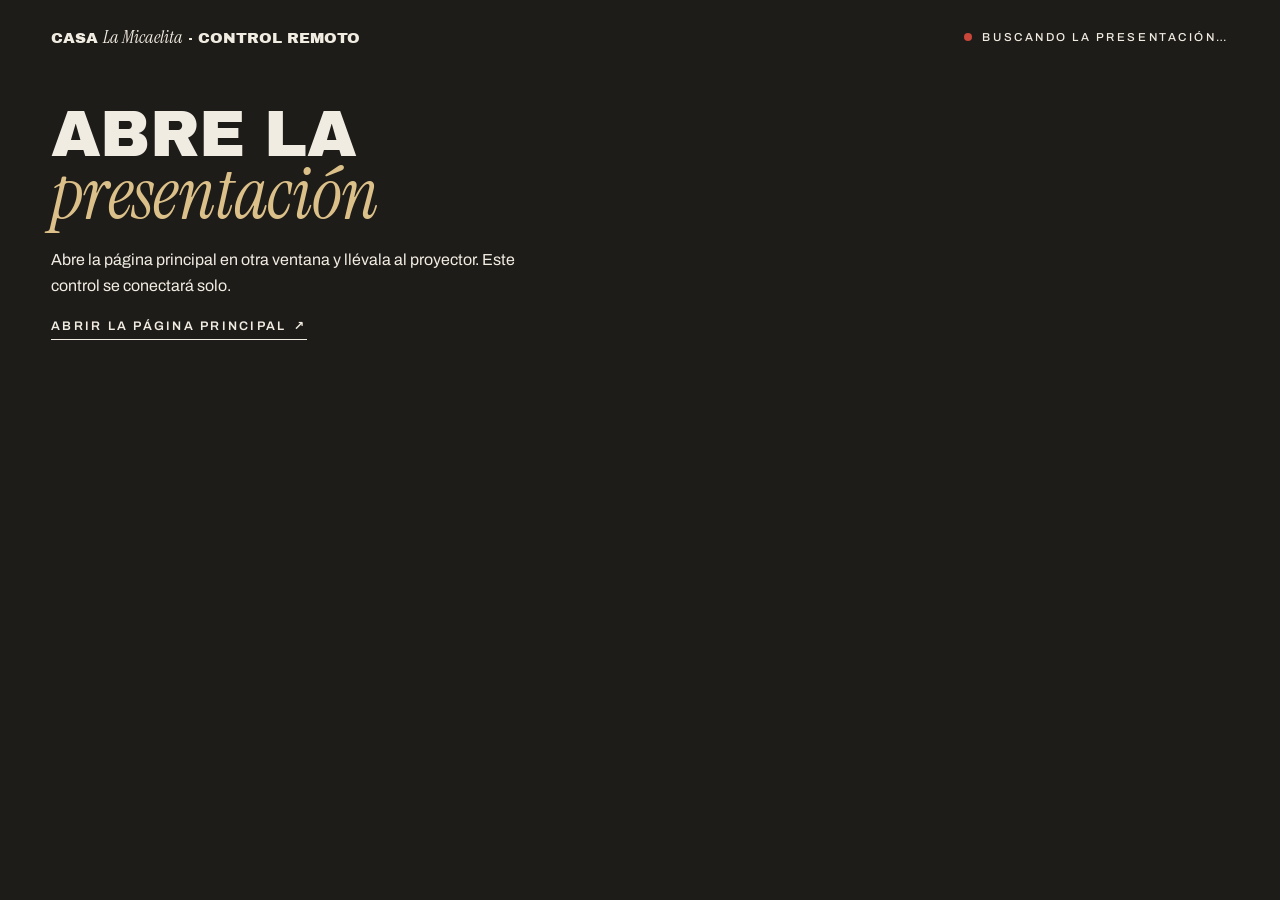
<file: remote.html>
<!doctype html>
<html lang="es">
<head>
  <meta charset="utf-8">
  <meta name="viewport" content="width=device-width, initial-scale=1">
  <meta name="theme-color" content="#1e1c18">
  <meta name="robots" content="noindex">
  <title>Control remoto — Casa La Micaelita</title>
  <link rel="icon" href="favicon.svg" type="image/svg+xml">
  <link rel="preconnect" href="https://fonts.googleapis.com">
  <link rel="preconnect" href="https://fonts.gstatic.com" crossorigin>
  <link rel="stylesheet" href="https://fonts.googleapis.com/css2?family=Archivo+Black&family=Archivo:wght@400;500;600&family=Instrument+Serif:ital@0;1&display=swap">
  <link rel="stylesheet" href="css/styles.css">
  <script src="js/remote.js" defer></script>
</head>
<body class="remote">
  <!-- =====================================================
       MODO PRESENTACIÓN — control remoto
       Abre index.html en la ventana del proyector y esta página en tu pantalla.
       Se comunican con BroadcastChannel (mismo navegador, misma computadora).
       ===================================================== -->
  <header class="remote__top">
    <p class="remote__brand">Casa <em>La Micaelita</em> · Control remoto</p>
    <p class="remote__status label" data-status role="status">Buscando la presentación…</p>
  </header>

  <!-- Se muestra mientras no hay una ventana de index.html abierta -->
  <section class="remote__waiting" data-waiting>
    <h1 class="t-display">Abre la <em>presentación</em></h1>
    <p>Abre la página principal en otra ventana y llévala al proyector. Este control se conectará solo.</p>
    <button type="button" class="text-link" data-open>Abrir la página principal <span aria-hidden="true">↗</span></button>
  </section>

  <!-- Panel de control (aparece al conectar) -->
  <main data-panel hidden>
    <div class="remote__main">
      <section class="remote__now" aria-live="polite">
        <p class="label">Ahora en pantalla</p>
        <h1 class="t-display remote__current"><span data-now-count>01 / 08</span> <em data-now-title>—</em></h1>
        <div class="remote__preview"><img data-now-img alt=""></div>
      </section>

      <div class="remote__side">
        <div class="remote__next">
          <img data-next-img alt="">
          <p><span class="label">Siguiente</span><br><span data-next-title>—</span></p>
        </div>
        <div class="remote__controls">
          <button type="button" class="remote__btn" data-cmd="prev">← Anterior</button>
          <button type="button" class="remote__btn" data-cmd="next">Siguiente →</button>
          <button type="button" class="remote__btn remote__btn--wide" data-autoplay aria-pressed="false">Autoplay: apagado</button>
        </div>
        <p class="remote__hint">
          Atajos aquí: <kbd>←</kbd> <kbd>→</kbd> o <kbd>Espacio</kbd>.<br>
          En la ventana del proyector, pulsa <kbd>F</kbd> para pantalla completa.
        </p>
      </div>
    </div>

    <div class="remote__thumbs" data-thumbs role="group" aria-label="Elegir escena"></div>
  </main>
</body>
</html>
</file>
<file: css/styles.css>
/* =========================================================
   Casa La Micaelita — styles.css
   Índice:
   0. Variables (paleta, tipografía, tiempos)
   1. Base y utilidades
   2. Header
   3. Hero (escenas)
   4. Presentación y cifras
   5. Marquee
   6. Tres gestos (scroll horizontal)
   7. Planos y visor
   8. Recorrido (video)
   9. Materiales
   10. Ubicación
   11. Contacto y pie de página
   12. Cursor personalizado
   13. Modo presentación (remote.html)
   14. Responsive y movimiento reducido
   ========================================================= */

/* ---------- 0. Variables ---------- */
:root {
  /* Paleta tomada de los renders */
  --hueso: #f1ece2;          /* fondo principal: crema / hueso */
  --hueso-2: #e7dfd1;        /* fondo alterno */
  --tinta: #1e1c18;          /* texto y fondos oscuros */
  --tinta-2: #4a453c;        /* texto secundario */
  --gris: #857e72;           /* frases en cursiva gris */
  --madera: #b5683f;         /* madera / terracota */
  --verde: #2f3a2c;          /* verde oscuro */
  --dorado: #c4a46a;         /* dorado suave */
  --dorado-claro: #dcc08a;   /* cursivas sobre fondo oscuro */
  --dorado-oscuro: #8f6f35;  /* cursivas sobre fondo claro (contraste legible) */
  --talavera: #1d3fa8;       /* ACENTO FUERTE: solo en Ubicación */

  /* Tipografía */
  --f-display: 'Archivo Black', 'Arial Black', Impact, sans-serif;
  --f-serif: 'Instrument Serif', Georgia, 'Times New Roman', serif;
  --f-sans: 'Archivo', system-ui, -apple-system, 'Segoe UI', sans-serif;

  /* Espaciado */
  --gutter: clamp(20px, 4vw, 64px);
  --section-y: clamp(96px, 13vw, 200px);

  /* Easings (equivalentes CSS de power3.out y expo.out) */
  --power3: cubic-bezier(.215, .61, .355, 1);
  --expo: cubic-bezier(.16, 1, .3, 1);

  /* Color de las cursivas según el fondo */
  --italic: var(--dorado-oscuro);
}

/* ---------- 1. Base y utilidades ---------- */
*, *::before, *::after { box-sizing: border-box; }
html { -webkit-text-size-adjust: 100%; }
body {
  margin: 0;
  background: var(--hueso);
  color: var(--tinta);
  font: 400 1rem/1.6 var(--f-sans);
  -webkit-font-smoothing: antialiased;
  overflow-x: hidden;
}
h1, h2, h3, p, ul, ol, dl, dd, figure { margin: 0; }
ul, ol { padding: 0; list-style: none; }
img, video { display: block; max-width: 100%; }
a { color: inherit; text-decoration: none; }
button { font: inherit; color: inherit; background: none; border: 0; padding: 0; cursor: pointer; }
:focus-visible { outline: 2px solid var(--dorado); outline-offset: 4px; }

/* Lenis (scroll suave) */
html.lenis, html.lenis body { height: auto; }
.lenis.lenis-smooth { scroll-behavior: auto !important; }
.lenis.lenis-stopped { overflow: hidden; }

[hidden] { display: none !important; }
.sr-only {
  position: absolute; width: 1px; height: 1px; padding: 0; margin: -1px;
  overflow: hidden; clip: rect(0 0 0 0); white-space: nowrap; border: 0;
}
.skip-link {
  position: fixed; top: 12px; left: 12px; z-index: 200;
  padding: 12px 18px; background: var(--tinta); color: var(--hueso);
  transform: translateY(-200%); transition: transform .3s var(--power3);
}
.skip-link:focus { transform: none; }

.section { padding: var(--section-y) var(--gutter); }
section[tabindex="-1"]:focus { outline: none; }

/* Etiquetas pequeñas en mayúsculas espaciadas: "03 — LA COCINA" */
.label {
  font: 500 .72rem/1.4 var(--f-sans);
  letter-spacing: .22em;
  text-transform: uppercase;
}

/* Patrón de titular: sans gruesa en MAYÚSCULAS + final en serif cursiva dorada */
.t-display {
  font-family: var(--f-display);
  font-weight: 400;
  text-transform: uppercase;
  line-height: .92;
  letter-spacing: -.012em;
}
.t-display em {
  font-family: var(--f-serif);
  font-style: italic;
  font-weight: 400;
  text-transform: none;
  letter-spacing: -.01em;
  color: var(--italic);
  font-size: 1.12em;
  line-height: .8;
}

/* Máscara para animar líneas de abajo hacia arriba */
.mask { display: inline-block; overflow: hidden; vertical-align: top; padding-bottom: .1em; margin-bottom: -.1em; }
.mask > * { display: inline-block; }

/* Marcadores de datos pendientes: bien visibles a propósito */
.dato {
  display: inline-block;
  padding: .3em .6em;
  background: #ffe14d;
  color: #1a1a1a;
  border-radius: 3px;
  font: 600 .78rem/1.35 ui-monospace, 'Cascadia Mono', Consolas, monospace;
  letter-spacing: 0;
  text-transform: none;
}

.text-link {
  display: inline-flex; align-items: center; gap: .6em;
  padding-bottom: .35em; border-bottom: 1px solid currentColor;
  font: 600 .78rem/1.3 var(--f-sans); letter-spacing: .18em; text-transform: uppercase;
  transition: opacity .4s var(--power3);
}
.text-link:hover { opacity: .7; }

/* Botones redondos de icono */
.icon-btn {
  display: inline-grid; place-items: center;
  width: 44px; height: 44px; border-radius: 50%;
  border: 1px solid currentColor;
  font-size: 1.05rem; line-height: 1;
  transition: background-color .4s var(--power3), color .4s var(--power3), transform .4s var(--power3);
}
.icon-btn:hover { background: var(--hueso); color: var(--tinta); }
.icon-btn--text { font-size: .7rem; letter-spacing: .08em; }

/* ---------- 2. Header ---------- */
.header {
  position: fixed; inset: 0 0 auto; z-index: 100;
  display: flex; align-items: center; gap: 32px;
  padding: 22px var(--gutter);
  color: var(--hueso);
  transition: background-color .6s var(--power3), color .6s var(--power3), padding .6s var(--power3), transform .6s var(--power3);
}
.header.is-solid {
  background: rgba(241, 236, 226, .9);
  -webkit-backdrop-filter: blur(14px);
  backdrop-filter: blur(14px);
  color: var(--tinta);
  padding-block: 14px;
}
.header__brand {
  margin-right: auto;
  font: 400 .95rem/1 var(--f-display);
  text-transform: uppercase;
  letter-spacing: .02em;
}
.header__brand em { font-family: var(--f-serif); font-style: italic; text-transform: none; font-size: 1.2em; letter-spacing: 0; }
.header__nav { display: flex; gap: clamp(16px, 2.2vw, 34px); }
.header__nav a {
  position: relative;
  font: 500 .74rem/1 var(--f-sans); letter-spacing: .16em; text-transform: uppercase;
}
.header__nav a::after {
  content: ''; position: absolute; left: 0; right: 0; bottom: -6px; height: 1px;
  background: currentColor; transform: scaleX(0); transform-origin: right;
  transition: transform .6s var(--expo);
}
.header__nav a:hover::after, .header__nav a[aria-current]::after { transform: scaleX(1); transform-origin: left; }
.header__cta {
  padding: 11px 20px; border: 1px solid currentColor; border-radius: 999px;
  font: 600 .72rem/1 var(--f-sans); letter-spacing: .16em; text-transform: uppercase;
  transition: background-color .4s var(--power3), color .4s var(--power3);
}
.header__cta:hover { background: currentColor; }
.header__cta:hover { color: var(--tinta); background: var(--hueso); }
.header.is-solid .header__cta:hover { color: var(--hueso); background: var(--tinta); }
.header__cta--menu, .header__toggle { display: none; }

/* ---------- 3. Hero (escenas) ---------- */
.hero {
  position: relative;
  height: 100vh; height: 100svh; min-height: 520px;
  overflow: hidden;
  background: var(--tinta);
  color: var(--hueso);
  --italic: var(--dorado-claro);
  touch-action: pan-y;            /* el swipe horizontal lo maneja JS */
}
.hero__scenes, .scene, .scene__media { position: absolute; inset: 0; }

/* Crossfade: la escena activa aparece encima; la anterior se queda debajo hasta terminar */
.scene { opacity: 0; visibility: hidden; transition: opacity 1.2s var(--power3), visibility 0s linear 1.2s; }
.scene.is-active { z-index: 2; opacity: 1; visibility: visible; transition: opacity 1.2s var(--power3), visibility 0s; }
.scene.is-leaving { z-index: 1; opacity: 1; visibility: visible; transition: none; }

.scene__media img { width: 100%; height: 100%; object-fit: cover; transform-origin: 55% 50%; }
/* Ken Burns: zoom lento en la imagen activa (sigue mientras sale) */
.scene.is-active .scene__media img,
.scene.is-leaving .scene__media img { animation: kenburns 10s linear forwards; }
@keyframes kenburns { from { transform: scale(1.02); } to { transform: scale(1.13); } }

/* Degradados para que el texto se lea sobre cualquier render */
.scene::after {
  content: ''; position: absolute; inset: 0; pointer-events: none;
  background:
    linear-gradient(to top, rgba(18, 16, 12, .85) 0%, rgba(18, 16, 12, .45) 32%, rgba(18, 16, 12, 0) 60%),
    linear-gradient(to bottom, rgba(18, 16, 12, .5) 0%, rgba(18, 16, 12, 0) 22%);
}

.scene__text {
  position: absolute; z-index: 3;
  left: var(--gutter); right: var(--gutter);
  bottom: clamp(150px, 22vh, 220px);
  max-width: 1100px;
}
.scene__label, .scene__desc { opacity: 0; transform: translateY(14px); transition: opacity .5s var(--power3), transform .5s var(--power3); }
.scene__label { margin-bottom: 18px; color: var(--dorado-claro); }
.scene__title { font-size: clamp(2.6rem, 8.2vw, 8.4rem); }
.scene__title .mask > * { transform: translateY(108%); transition: transform .5s var(--power3); }
.scene__desc { margin-top: 22px; max-width: 46ch; font-size: clamp(1rem, 1.25vw, 1.2rem); color: rgba(241, 236, 226, .86); }

/* Entrada escalonada al activarse la escena */
.scene.is-active .scene__label { opacity: 1; transform: none; transition: opacity .9s var(--power3) .25s, transform .9s var(--power3) .25s; }
.scene.is-active .scene__title .mask > * { transform: none; transition: transform 1.15s var(--expo) .35s; }
.scene.is-active .scene__title .mask + .mask > * { transition-delay: .5s; }
.scene.is-active .scene__desc { opacity: 1; transform: none; transition: opacity 1s var(--power3) .75s, transform 1s var(--power3) .75s; }

/* Controles */
.hero__ui {
  position: absolute; z-index: 5; left: var(--gutter); right: var(--gutter); bottom: 28px;
  display: flex; align-items: flex-end; justify-content: space-between; gap: 32px;
}
.hero__status { display: flex; align-items: center; gap: 22px; flex: 1 1 auto; max-width: 520px; }
.hero__counter { white-space: nowrap; font-variant-numeric: tabular-nums; }
.hero__counter [data-current] { color: var(--hueso); }
.hero__progress { position: relative; flex: 1; height: 1px; background: rgba(241, 236, 226, .28); overflow: hidden; }
.hero__progress span { position: absolute; inset: 0; background: var(--hueso); transform: scaleX(0); transform-origin: left; }
.hero__buttons { display: flex; gap: 8px; }
.hero__buttons .icon-btn { width: 40px; height: 40px; border-color: rgba(241, 236, 226, .45); }
.icon-pause { width: 10px; height: 12px; border-left: 3px solid currentColor; border-right: 3px solid currentColor; }
[data-pause][aria-pressed="true"] .icon-pause { width: 0; height: 0; border: 0; border-left: 10px solid currentColor; border-top: 6px solid transparent; border-bottom: 6px solid transparent; margin-left: 3px; }

.hero__thumbs { display: flex; gap: 8px; }
.thumb {
  position: relative; width: 74px; aspect-ratio: 3 / 2; overflow: hidden;
  opacity: .5; outline-offset: 2px;
  transition: opacity .5s var(--power3), transform .5s var(--power3);
}
.thumb img { width: 100%; height: 100%; object-fit: cover; }
.thumb::after { content: ''; position: absolute; left: 0; right: 0; bottom: 0; height: 2px; background: var(--dorado-claro); transform: scaleX(0); transform-origin: left; transition: transform .6s var(--expo); }
.thumb:hover { opacity: .85; }
.thumb[aria-current="true"] { opacity: 1; transform: translateY(-4px); }
.thumb[aria-current="true"]::after { transform: scaleX(1); }

.hero__skip {
  position: absolute; z-index: 5; right: var(--gutter); top: 50%;
  writing-mode: vertical-rl; display: flex; gap: 10px; align-items: center;
  color: rgba(241, 236, 226, .8);
}
.hero__skip:hover { color: var(--hueso); }

/* ---------- 4. Presentación y cifras ---------- */
.intro { max-width: 1500px; margin: 0 auto; }
.intro .label { color: var(--tinta-2); }
.intro__text {
  margin-top: 36px; max-width: 22ch;
  font: 400 clamp(2.1rem, 5.2vw, 5.4rem)/1.04 var(--f-serif);
  letter-spacing: -.015em;
}
.intro__text em { color: var(--gris); }
.intro__sub { margin-top: 28px; max-width: 48ch; color: var(--tinta-2); font-size: clamp(1rem, 1.2vw, 1.15rem); }
.stats {
  display: grid; grid-template-columns: minmax(0, 1.7fr) repeat(3, minmax(0, 1fr)); gap: 32px;
  margin-top: clamp(64px, 9vw, 128px); padding-top: 32px;
  border-top: 1px solid rgba(30, 28, 24, .18);
}
.stats__item { display: flex; flex-direction: column; gap: 12px; }
.stats__num {
  font: 400 clamp(2.6rem, 5.4vw, 5.6rem)/.9 var(--f-display);
  letter-spacing: -.03em; font-variant-numeric: tabular-nums; white-space: nowrap;
}
.stats__num small { font-family: var(--f-serif); font-style: italic; font-size: .42em; letter-spacing: 0; margin-left: .12em; color: var(--dorado-oscuro); }
.stats__item .label { color: var(--tinta-2); }
.stats__note { font-size: .86rem; color: var(--gris); }

/* ---------- 5. Marquee ---------- */
.marquee { overflow: hidden; padding: clamp(28px, 4vw, 54px) 0; background: var(--hueso-2); border-block: 1px solid rgba(30, 28, 24, .12); }
.marquee__track { display: flex; width: max-content; will-change: transform; }
.marquee__group { display: flex; align-items: center; flex-shrink: 0; }
.marquee span, .marquee i {
  font: 400 clamp(2.6rem, 7vw, 6.6rem)/1 var(--f-display);
  text-transform: uppercase; white-space: nowrap; letter-spacing: -.01em;
}
.marquee span { padding: 0 .35em; color: var(--tinta); }
.marquee span.is-outline { color: transparent; -webkit-text-stroke: 1.5px var(--madera); }
.marquee i { font-style: normal; font-size: clamp(1.2rem, 2.6vw, 2.2rem); color: var(--dorado); }

/* ---------- 6. Tres gestos ---------- */
.gestures { position: relative; background: var(--verde); color: var(--hueso); --italic: var(--dorado-claro); overflow: hidden; }
.gestures__track { display: flex; flex-direction: column; }
.gestures__intro { padding: var(--section-y) var(--gutter) 40px; }
.gestures__intro .label { color: var(--dorado-claro); }
.gestures__title { margin-top: 26px; font-size: clamp(2.8rem, 8vw, 8rem); max-width: 9ch; }
.gestures__lead { margin-top: 26px; max-width: 34ch; color: rgba(241, 236, 226, .78); font-size: clamp(1rem, 1.3vw, 1.2rem); }
.gestures__hint { display: none; margin-top: 48px; color: rgba(241, 236, 226, .6); }

.gesture { display: grid; gap: 28px; padding: 40px var(--gutter) 72px; }
.gesture__media { position: relative; overflow: hidden; aspect-ratio: 4 / 3; background: #26301f; }
.gesture__media img { width: 100%; height: 100%; object-fit: cover; transform: scale(1.12); }
.gesture__media--diagram { display: grid; place-items: center; align-content: center; gap: 28px; background: var(--hueso); color: var(--tinta); padding: 32px; }
.gesture__media--diagram img { width: min(100%, 420px); height: auto; object-fit: contain; transform: none; }
.gesture__legend { display: grid; gap: 8px; font-size: .85rem; }
.gesture__legend li { display: flex; align-items: center; gap: 10px; }
.dot { width: 10px; height: 10px; flex: none; }
.dot--social { background: #c9473a; }
.dot--private { background: #4f86b0; }
.gesture__text { position: relative; }
.gesture__num {
  display: block; margin-bottom: 18px;
  font: 400 clamp(5rem, 13vw, 12rem)/.8 var(--f-display);
  color: transparent; -webkit-text-stroke: 1.5px rgba(220, 192, 138, .75);
}
.gesture__text .label { color: var(--dorado-claro); }
.gesture__title { margin: 16px 0 18px; font-size: clamp(2rem, 4.4vw, 4.4rem); max-width: 12ch; }
.gesture__text p:last-child { max-width: 38ch; color: rgba(241, 236, 226, .8); font-size: clamp(1rem, 1.2vw, 1.15rem); }

/* Versión horizontal (escritorio): la activa main.js agregando .is-horizontal */
.gestures.is-horizontal { height: 100vh; }
.gestures.is-horizontal .gestures__track { flex-direction: row; align-items: center; width: max-content; height: 100%; will-change: transform; }
.gestures.is-horizontal .gestures__intro { width: 46vw; padding: 0 4vw 0 var(--gutter); flex: none; }
.gestures.is-horizontal .gestures__hint { display: block; }
.gestures.is-horizontal .gestures__hint span { display: inline-block; margin-left: 8px; }
.gestures.is-horizontal .gesture {
  width: 84vw; height: 100%; flex: none; padding: 12vh 4vw;
  grid-template-columns: 1.15fr .85fr; align-items: center; gap: 4vw;
}
.gestures.is-horizontal .gesture__media { height: 72vh; aspect-ratio: auto; }

/* ---------- 7. Planos y visor ---------- */
.plans { position: relative; }
.plans__head { display: grid; gap: 24px; margin-bottom: clamp(48px, 6vw, 88px); }
.plans__head .label { color: var(--tinta-2); }
.plans__title { font-size: clamp(2.6rem, 7.4vw, 7.6rem); }
.plans__lead { color: var(--tinta-2); max-width: 44ch; }
.plans__list { border-top: 1px solid rgba(30, 28, 24, .2); }
.plan-row {
  position: relative; width: 100%;
  display: grid; grid-template-columns: 110px 1fr auto 44px; align-items: center; gap: 24px;
  padding: clamp(18px, 2.4vw, 30px) 0;
  border-bottom: 1px solid rgba(30, 28, 24, .2);
  text-align: left; overflow: hidden;
}
.plan-row::before {
  content: ''; position: absolute; inset: 0; z-index: -1; background: var(--hueso-2);
  transform: scaleY(0); transform-origin: bottom; transition: transform .6s var(--expo);
}
.plan-row:hover::before, .plan-row:focus-visible::before { transform: scaleY(1); }
.plan-row__code { font: 500 .78rem/1 var(--f-sans); letter-spacing: .18em; text-transform: uppercase; color: var(--tinta-2); }
.plan-row__name {
  font: 400 clamp(1.5rem, 3.6vw, 3.4rem)/1 var(--f-display); text-transform: uppercase; letter-spacing: -.01em;
  transition: transform .7s var(--expo), color .5s var(--power3);
}
.plan-row--main .plan-row__name { font-size: clamp(1.9rem, 5vw, 4.8rem); }
.plan-row:hover .plan-row__name { transform: translateX(18px); color: var(--madera); }
.plan-row__meta { font-size: .9rem; color: var(--tinta-2); white-space: nowrap; }
.plan-row__arrow {
  display: grid; place-items: center; width: 44px; height: 44px; border-radius: 50%;
  border: 1px solid rgba(30, 28, 24, .3);
  transition: background-color .4s var(--power3), color .4s var(--power3), transform .6s var(--expo);
}
.plan-row:hover .plan-row__arrow { background: var(--tinta); color: var(--hueso); transform: rotate(45deg); }

/* Vista previa flotante que sigue al cursor */
.plan-preview {
  position: fixed; top: 0; left: 0; z-index: 60;
  width: clamp(260px, 26vw, 400px); aspect-ratio: 1.414;
  pointer-events: none; background: #fff;
  box-shadow: 0 30px 60px -20px rgba(30, 28, 24, .35);
  opacity: 0; visibility: hidden;
}
.plan-preview img { width: 100%; height: 100%; object-fit: contain; }

/* Visor */
.viewer {
  width: 100vw; height: 100vh; height: 100dvh; max-width: none; max-height: none;
  margin: 0; padding: 0; border: 0;
  background: #14130f; color: var(--hueso);
  overflow: hidden;
}
.viewer::backdrop { background: rgba(20, 19, 15, .9); }
.viewer[open] { display: grid; grid-template-rows: auto 1fr; }
.viewer__bar { display: flex; align-items: center; justify-content: space-between; gap: 16px; padding: 14px var(--gutter); border-bottom: 1px solid rgba(241, 236, 226, .12); }
.viewer__tools { display: flex; gap: 8px; }
.viewer__tools form { display: contents; }
.viewer .icon-btn { border-color: rgba(241, 236, 226, .35); }
.viewer__stage { position: relative; overflow: hidden; cursor: grab; touch-action: none; }
.viewer__stage.is-dragging { cursor: grabbing; }
.viewer__stage img {
  position: absolute; inset: 24px; width: calc(100% - 48px); height: calc(100% - 48px);
  object-fit: contain; transform-origin: 50% 50%; user-select: none; -webkit-user-drag: none;
  will-change: transform;
}
.viewer__nav { position: absolute; top: 50%; z-index: 2; background: rgba(20, 19, 15, .6); }
.viewer__nav--prev { left: var(--gutter); }
.viewer__nav--next { right: var(--gutter); }
.viewer__hint { position: absolute; left: 50%; bottom: 18px; transform: translateX(-50%); color: rgba(241, 236, 226, .55); white-space: nowrap; pointer-events: none; }

/* ---------- 8. Recorrido ---------- */
.tour { background: var(--tinta); color: var(--hueso); --italic: var(--dorado-claro); }
.tour__head { padding-bottom: clamp(40px, 5vw, 72px); }
.tour__head .label { color: var(--dorado-claro); }
.tour__title { margin-top: 24px; font-size: clamp(2.6rem, 7.4vw, 7.6rem); }
.tour__stage { position: relative; height: 100vh; height: 100svh; display: grid; place-items: center; overflow: hidden; }
.tour__frame {
  position: relative; width: 100%; height: 100%; overflow: hidden;
  background: #000; will-change: transform;
}
.tour__video { width: 100%; height: 100%; object-fit: cover; }
.tour__play {
  position: absolute; left: 50%; top: 50%; z-index: 2;
  display: grid; justify-items: center; gap: 16px;
  transform: translate(-50%, -50%);
  transition: opacity .5s var(--power3);
}
.tour__play-icon {
  position: relative; display: block;
  width: clamp(84px, 9vw, 120px); aspect-ratio: 1; border-radius: 50%;
  background: rgba(241, 236, 226, .14);
  border: 1px solid rgba(241, 236, 226, .7);
  -webkit-backdrop-filter: blur(8px); backdrop-filter: blur(8px);
  transition: transform .6s var(--expo), background-color .4s var(--power3);
}
.tour__play-icon::after {
  content: ''; position: absolute; left: 54%; top: 50%; transform: translate(-50%, -50%);
  border-left: 18px solid var(--hueso); border-top: 11px solid transparent; border-bottom: 11px solid transparent;
}
.tour__play:hover .tour__play-icon { transform: scale(1.08); background: rgba(241, 236, 226, .26); }
.tour__frame.is-playing .tour__play { opacity: 0; pointer-events: none; }
.tour__frame.is-missing .tour__play { opacity: .35; pointer-events: none; }
.tour__missing { position: absolute; left: 50%; bottom: 10%; z-index: 3; transform: translateX(-50%); width: max-content; max-width: 90%; text-align: center; }

/* ---------- 9. Materiales ---------- */
.materials {
  position: relative; min-height: 110vh; min-height: 110svh;
  display: flex; align-items: flex-end;
  overflow: hidden; color: var(--hueso); --italic: var(--dorado-claro);
}
.materials__media { position: absolute; inset: 0; z-index: -1; background: var(--tinta); }
.materials__media img { position: absolute; left: 0; top: -10%; width: 100%; height: 120%; object-fit: cover; will-change: transform; }
.materials__media::after { content: ''; position: absolute; inset: 0; background: linear-gradient(to top, rgba(18, 16, 12, .82), rgba(18, 16, 12, .2) 55%, rgba(18, 16, 12, .35)); }
.materials__content { position: relative; padding: var(--section-y) var(--gutter) clamp(64px, 8vw, 120px); }
.materials__content .label { color: var(--dorado-claro); }
.materials__title { margin-top: 24px; font-size: clamp(2.8rem, 8.6vw, 9rem); max-width: 12ch; }
.materials__text { margin-top: 26px; max-width: 42ch; font-size: clamp(1rem, 1.3vw, 1.2rem); color: rgba(241, 236, 226, .85); }
.materials__chips { display: flex; flex-wrap: wrap; gap: 10px; margin-top: 36px; }
.materials__chips li { padding: 10px 16px; border: 1px solid rgba(241, 236, 226, .45); border-radius: 999px; }

/* ---------- 10. Ubicación (acento fuerte) ---------- */
.location { background: var(--talavera); color: var(--hueso); --italic: #f3d9a4; }
.location .label { color: rgba(241, 236, 226, .75); }
.location__title { margin-top: 24px; font-size: clamp(2rem, 9.6vw, 11rem); }
.location__grid { display: grid; grid-template-columns: 1fr 1fr; gap: clamp(32px, 6vw, 96px); margin: clamp(48px, 7vw, 100px) 0 48px; }
.location__text { font: 400 clamp(1.4rem, 2.4vw, 2.2rem)/1.25 var(--f-serif); }
.location__data { display: grid; gap: 0; border-top: 1px solid rgba(241, 236, 226, .3); }
.location__data div { display: grid; grid-template-columns: 120px 1fr; gap: 18px; padding: 18px 0; border-bottom: 1px solid rgba(241, 236, 226, .3); }
.location__data dd { font-size: 1.02rem; }
.location__data small { color: rgba(241, 236, 226, .7); }

/* ---------- 11. Contacto y pie ---------- */
.contact { background: var(--hueso); }
.contact .label { color: var(--tinta-2); }
.contact__title { margin-top: 24px; font-size: clamp(3rem, 10.5vw, 11.5rem); }
.contact__mail {
  display: inline-flex; align-items: center; gap: 18px; margin-top: clamp(32px, 4vw, 56px);
  font: 400 clamp(1.4rem, 3vw, 2.6rem)/1.1 var(--f-serif);
}
.contact__arrow { display: grid; place-items: center; width: 56px; height: 56px; border-radius: 50%; background: var(--tinta); color: var(--hueso); font-family: var(--f-sans); font-size: 1.2rem; transition: transform .6s var(--expo); }
.contact__mail:hover .contact__arrow { transform: rotate(45deg); }
.credits { display: grid; grid-template-columns: repeat(3, minmax(0, 1fr)); gap: 32px; margin-top: clamp(72px, 10vw, 140px); padding-top: 32px; border-top: 1px solid rgba(30, 28, 24, .18); }
.credits h3 { margin-bottom: 14px; color: var(--tinta-2); }
.credits li, .credits p { font: 400 clamp(1.2rem, 1.7vw, 1.6rem)/1.3 var(--f-serif); }
.credits p + p { margin-top: 10px; }

.footer { position: relative; background: var(--tinta); color: var(--hueso); overflow: hidden; }
.footer__top { display: flex; flex-wrap: wrap; align-items: center; justify-content: space-between; gap: 24px; padding: 48px var(--gutter); }
.footer__nav { display: flex; flex-wrap: wrap; gap: 14px 28px; }
.footer__nav a { font: 500 .74rem/1 var(--f-sans); letter-spacing: .16em; text-transform: uppercase; opacity: .8; transition: opacity .3s; }
.footer__nav a:hover { opacity: 1; }
.footer__meta { color: rgba(241, 236, 226, .5); }
.footer__top-btn { display: inline-flex; gap: 10px; align-items: center; padding: 12px 18px; border: 1px solid rgba(241, 236, 226, .35); border-radius: 999px; }
.footer__top-btn:hover { background: var(--hueso); color: var(--tinta); }
/* Nombre gigante: se corta con el borde inferior a propósito */
.footer__giant {
  font: 400 16.4vw/.78 var(--f-display);
  text-transform: uppercase; letter-spacing: -.035em; white-space: nowrap;
  text-align: center; color: var(--hueso);
  margin-bottom: -.13em; transform: translateY(6%);
}

/* ---------- 12. Cursor personalizado (solo escritorio) ---------- */
.cursor {
  position: fixed; top: 0; left: 0; z-index: 300;
  width: 12px; height: 12px; margin: -6px 0 0 -6px; border-radius: 50%;
  background: var(--hueso); mix-blend-mode: difference;
  pointer-events: none; opacity: 0;
  display: grid; place-items: center;
  transition: width .45s var(--expo), height .45s var(--expo), margin .45s var(--expo), opacity .3s;
}
.cursor span { font: 600 .62rem/1 var(--f-sans); letter-spacing: .14em; text-transform: uppercase; color: #000; opacity: 0; transition: opacity .3s; }
.cursor.is-visible { opacity: 1; }
.cursor.is-link { width: 44px; height: 44px; margin: -22px 0 0 -22px; }
.cursor.is-label { width: 84px; height: 84px; margin: -42px 0 0 -42px; }
.cursor.is-label span { opacity: 1; }
html.has-cursor body, html.has-cursor a, html.has-cursor button { cursor: none; }
html.has-cursor .viewer, html.has-cursor .viewer button { cursor: pointer; }
html.has-cursor .viewer__stage { cursor: grab; }

/* ---------- 13. Modo presentación (remote.html) ---------- */
.remote { min-height: 100vh; background: var(--tinta); color: var(--hueso); --italic: var(--dorado-claro); padding: 28px var(--gutter) 40px; }
.remote__top { display: flex; flex-wrap: wrap; align-items: center; justify-content: space-between; gap: 16px; }
.remote__brand { font: 400 .95rem/1 var(--f-display); text-transform: uppercase; }
.remote__brand em { font-family: var(--f-serif); font-style: italic; text-transform: none; font-size: 1.2em; }
.remote__status { display: inline-flex; align-items: center; gap: 10px; }
.remote__status::before { content: ''; width: 8px; height: 8px; border-radius: 50%; background: #c9473a; }
.remote__status.is-on::before { background: #7bc47f; }
.remote__main { display: grid; grid-template-columns: 1.4fr 1fr; gap: 40px; margin-top: 40px; align-items: start; }
.remote__now .label { color: var(--dorado-claro); }
.remote__current { margin: 14px 0 22px; font-size: clamp(2.2rem, 5vw, 4.6rem); }
.remote__current em { display: block; }
.remote__preview { aspect-ratio: 3 / 2; background: #2a2722; overflow: hidden; }
.remote__preview img { width: 100%; height: 100%; object-fit: cover; }
.remote__side { display: grid; gap: 24px; }
.remote__next { display: grid; grid-template-columns: 120px 1fr; gap: 16px; align-items: center; color: rgba(241, 236, 226, .75); }
.remote__next img { aspect-ratio: 3 / 2; object-fit: cover; width: 100%; }
.remote__controls { display: grid; grid-template-columns: 1fr 1fr; gap: 12px; }
.remote__btn {
  padding: 26px 18px; border: 1px solid rgba(241, 236, 226, .4); border-radius: 14px;
  font: 400 1.2rem/1 var(--f-display); text-transform: uppercase;
  transition: background-color .3s, color .3s;
}
.remote__btn:hover, .remote__btn:active { background: var(--hueso); color: var(--tinta); }
.remote__btn--wide { grid-column: 1 / -1; padding: 16px; font: 600 .78rem/1 var(--f-sans); letter-spacing: .16em; }
.remote__btn[aria-pressed="true"] { background: var(--dorado); color: var(--tinta); border-color: var(--dorado); }
.remote__hint { font-size: .9rem; color: rgba(241, 236, 226, .6); }
.remote__hint kbd { padding: 2px 7px; border: 1px solid rgba(241, 236, 226, .4); border-radius: 4px; font: 600 .8rem var(--f-sans); }
.remote__thumbs { display: grid; grid-template-columns: repeat(auto-fill, minmax(150px, 1fr)); gap: 12px; margin-top: 40px; }
.remote__thumb { position: relative; text-align: left; opacity: .6; transition: opacity .3s; }
.remote__thumb img { aspect-ratio: 3 / 2; object-fit: cover; width: 100%; }
.remote__thumb span { display: block; margin-top: 8px; }
.remote__thumb:hover { opacity: .9; }
.remote__thumb[aria-current="true"] { opacity: 1; outline: 2px solid var(--dorado); outline-offset: 3px; }
.remote__waiting { margin-top: 60px; max-width: 52ch; display: grid; gap: 20px; justify-items: start; }
.remote__waiting h1 { font-size: clamp(2rem, 5vw, 4rem); }

/* ---------- 14. Responsive ---------- */
@media (max-width: 1100px) {
  .hero__thumbs .thumb { width: 60px; }
}

@media (max-width: 900px) {
  /* Menú móvil a pantalla completa */
  .header { gap: 16px; }
  .header > .header__cta { display: none; }
  .header__toggle { display: grid; gap: 7px; place-content: center; width: 44px; height: 44px; position: relative; z-index: 2; }
  .header__toggle span { display: block; width: 26px; height: 2px; background: currentColor; transition: transform .5s var(--expo); }
  .header.is-open .header__toggle span:first-child { transform: translateY(4.5px) rotate(45deg); }
  .header.is-open .header__toggle span:last-child { transform: translateY(-4.5px) rotate(-45deg); }
  .header__nav {
    position: fixed; inset: 0; z-index: 1;
    flex-direction: column; justify-content: center; gap: 22px;
    padding: 100px var(--gutter) 60px;
    background: var(--tinta); color: var(--hueso);
    opacity: 0; visibility: hidden;
    transition: opacity .5s var(--power3), visibility 0s .5s;
  }
  .header.is-open .header__nav { opacity: 1; visibility: visible; transition: opacity .5s var(--power3); }
  .header.is-open { color: var(--hueso); background: transparent; -webkit-backdrop-filter: none; backdrop-filter: none; }
  .header__nav a { font: 400 clamp(2rem, 9vw, 3.2rem)/1 var(--f-display); letter-spacing: 0; }
  .header__nav a::after { display: none; }
  .header__nav .header__cta--menu { display: inline-block; align-self: flex-start; margin-top: 18px; font: 600 .8rem/1 var(--f-sans); letter-spacing: .16em; padding: 14px 22px; }
  .header__brand { position: relative; z-index: 2; }

  .scene__text { bottom: 168px; }
  .hero__ui { flex-direction: column; align-items: stretch; gap: 16px; bottom: 20px; }
  .hero__status { max-width: none; }
  .hero__thumbs { overflow-x: auto; scrollbar-width: none; padding-top: 6px; }
  .hero__thumbs::-webkit-scrollbar { display: none; }
  .hero__thumbs .thumb { width: 54px; flex: none; }
  .hero__skip { display: none; }

  .stats { grid-template-columns: repeat(3, minmax(0, 1fr)); row-gap: 44px; }
  .stats__item:first-child { grid-column: 1 / -1; }
  .plan-row { grid-template-columns: 1fr 44px; gap: 6px 16px; }
  .plan-row__code { grid-column: 1; }
  .plan-row__name { grid-column: 1; }
  .plan-row__meta { grid-column: 1; }
  .plan-row__arrow { grid-column: 2; grid-row: 1 / span 3; }
  .plan-preview { display: none; }
  .viewer__nav { top: auto; bottom: 56px; }
  .location__grid { grid-template-columns: 1fr; }
  .location__data div { grid-template-columns: 96px 1fr; }
  .credits { grid-template-columns: 1fr; }
  .remote__main { grid-template-columns: 1fr; }
}

@media (max-width: 560px) {
  .hero__buttons [data-prev], .hero__buttons [data-next] { display: none; }
  .scene__title { font-size: clamp(2.3rem, 11vw, 3.4rem); }
  .stats { grid-template-columns: repeat(2, minmax(0, 1fr)); gap: 36px 20px; }
  .stats__item .label { letter-spacing: .14em; }
  .footer__top { flex-direction: column; align-items: flex-start; }
}

/* Movimiento reducido: sin zoom, sin parallax, sin desplazamientos. Solo fundidos. */
@media (prefers-reduced-motion: reduce) {
  .scene.is-active .scene__media img, .scene.is-leaving .scene__media img { animation: none; transform: none; }
  .scene__title .mask > *, .scene__label, .scene__desc { transform: none !important; }
  .scene__title .mask > * { opacity: 0; transition: opacity .6s !important; }
  .scene.is-active .scene__title .mask > * { opacity: 1; }
  .gesture__media img { transform: none; }
  .plan-row:hover .plan-row__name, .plan-row:hover .plan-row__arrow { transform: none; }
  .header__nav a::after, .thumb, .plan-row::before { transition: none; }
}
</file>
